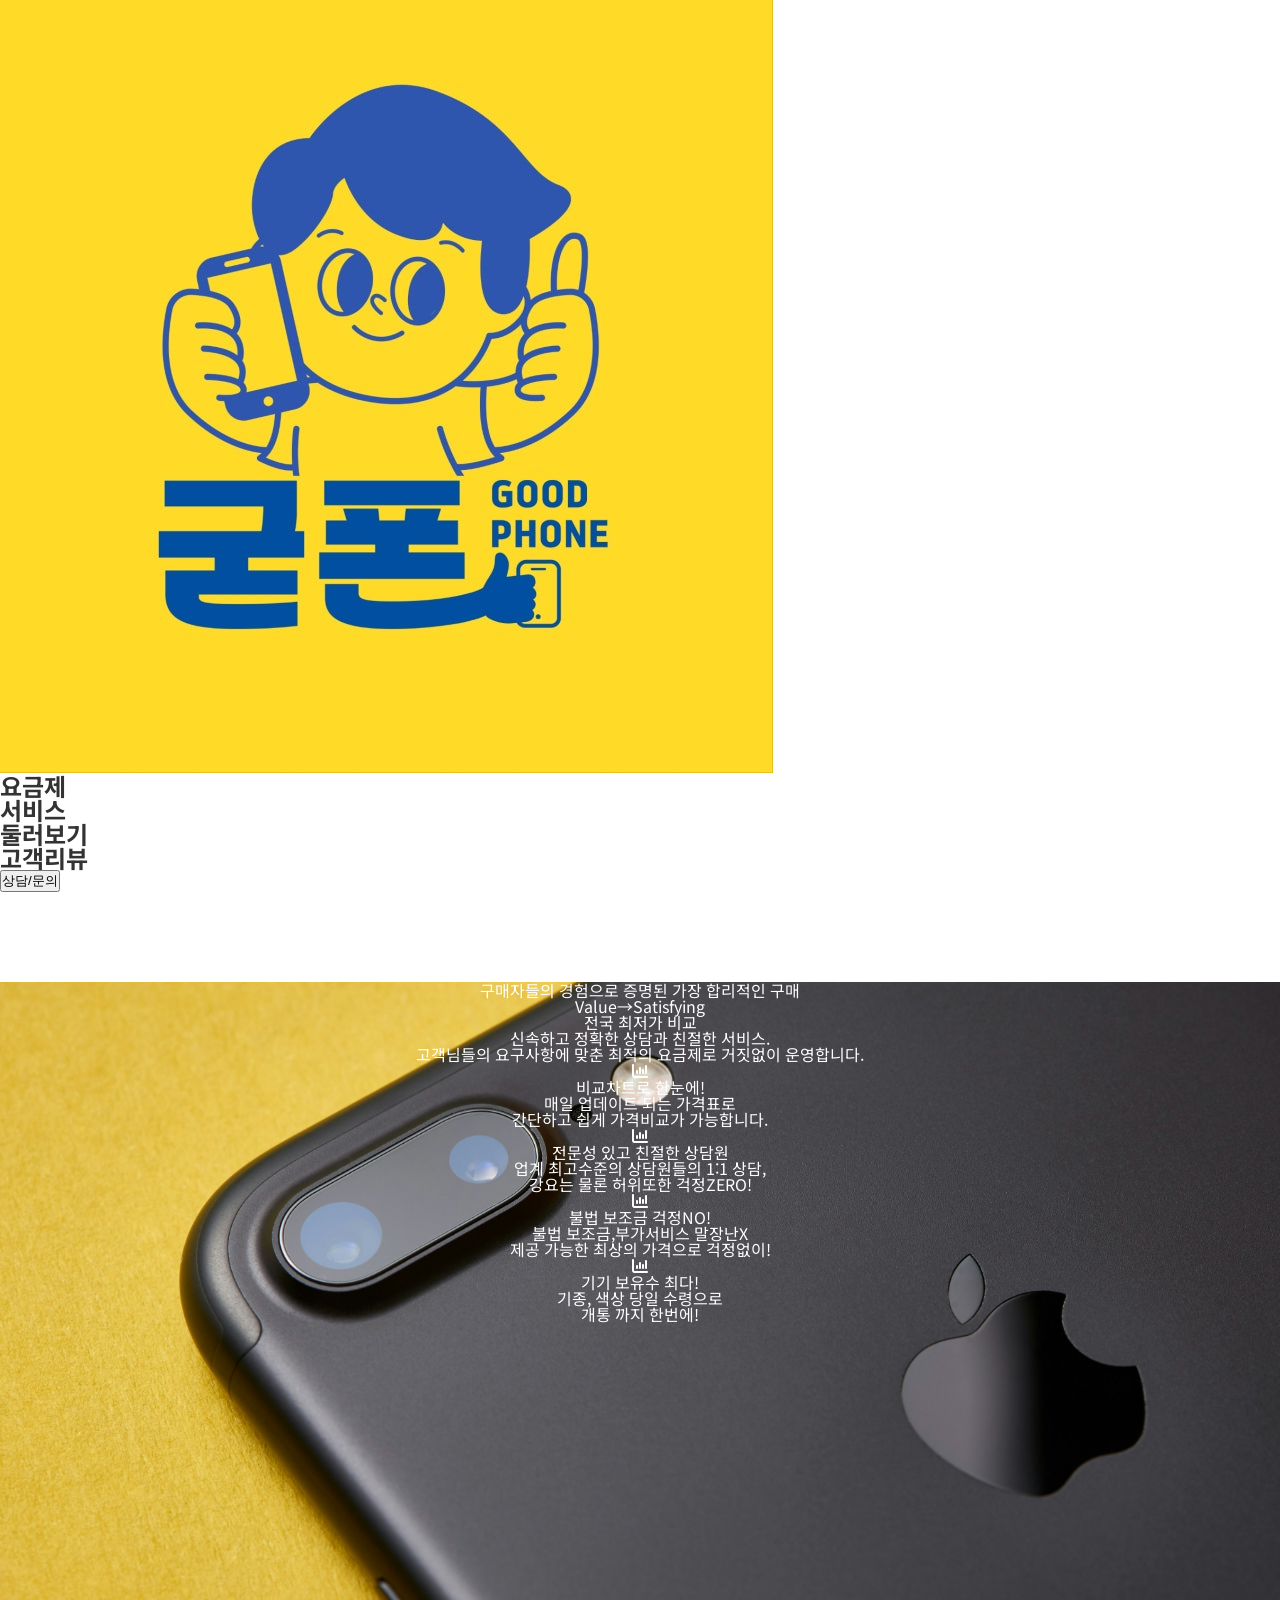
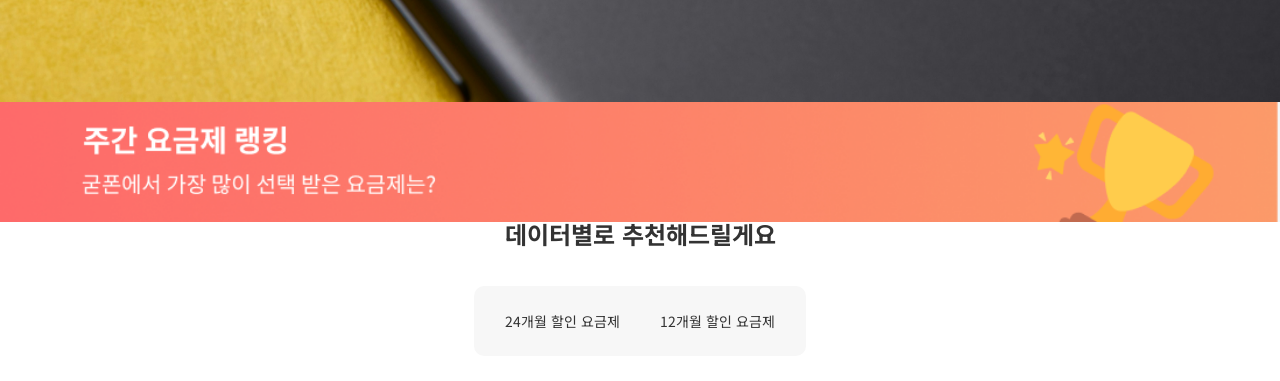
<file: landingpage.html>
<!DOCTYPE html>
<html lang="ko">

<head>
    <meta charset="UTF-8">
    <meta name="viewport" content="width=device-width, initial-scale=1.0">
    <title>LandingPage</title>
    <link rel="stylesheet" href="./assets/css/reset.min.css">
    <link rel="stylesheet" href="./assets/css/style.css">
    <link rel="stylesheet" href="https://cdnjs.cloudflare.com/ajax/libs/font-awesome/6.1.0/css/all.min.css">

</head>

<body>
    <header>
        <div class="header-container">
            <img class="mark" src="../assets/images/brandmark.jpg" alt="brand mark">
            <ul class="header-list">
                <li class="title header-list-items">요금제</li>
                <li class="title header-list-items">서비스</li>
                <li class="title header-list-items">둘러보기</li>
                <li class="title header-list-items">고객리뷰</li>
            </ul>
            <button class="btn01 header-btn">상담/문의</button>
        </div>
    </header>

    <main>
        <div class="hero-sec">
            <div class="hero-sec-txt">
                <p class="hero-sec-subtitle">구매자들의 경험으로 증명된 가장 합리적인 구매</p>
                <h1 class="hero-sec-title">Value→Satisfying</h1>
                <p class="hero-sec-desc">
                    전국 최저가 비교<br>
                    신속하고 정확한 상담과 친절한 서비스.<br>
                    고객님들의 요구사항에 맞춘 최적의 요금제로 거짓없이 운영합니다.
                </p>
            </div>

            <div class="hero-sec-card">
                <div class="hero-sec-card-items card1">
                    <i class="hero-sec-icons fa-solid fa-chart-column"></i>
                    <div class="hero-sec-card-text">
                        <h2 class="hero-sec-card-title">비교차트로 한눈에!</h2>
                        <p class="hero-sec-card-desc">
                            매일 업데이트 되는 가격표로<br>
                            간단하고 쉽게 가격비교가 가능합니다.
                        </p>
                    </div>
                </div>
                <div class="hero-sec-card-items card2">
                    <i class="hero-sec-icons fa-solid fa-chart-column"></i>
                    <div class="hero-sec-card-text">
                        <h2 class="hero-sec-card-title">전문성 있고 친절한 상담원</h2>
                        <p class="hero-sec-card-desc">
                            업계 최고수준의 상담원들의 1:1 상담,
                            <br>
                            강요는 물론 허위또한 걱정ZERO!
                        </p>
                    </div>
                </div>
                <div class="hero-sec-card-items card3">
                    <i class="hero-sec-icons2 fa-solid fa-chart-column"></i>
                    <div class="hero-sec-card-text">
                        <h2 class="hero-sec-card-title">불법 보조금 걱정NO!</h2>
                        <p class="hero-sec-card-desc">
                            불법 보조금,부가서비스 말장난X
                            <br>
                            제공 가능한 최상의 가격으로 걱정없이!
                        </p>
                    </div>
                </div>
                <div class="hero-sec-card-items card4">
                    <i class="hero-sec-icons2 fa-solid fa-chart-column"></i>
                    <div class="hero-sec-card-text">
                        <h2 class="hero-sec-card-title">기기 보유수 최다!</h2>
                        <p class="hero-sec-card-desc">
                            기종, 색상 당일 수령으로 <br>
                            개통 까지 한번에!
                        </p>
                    </div>
                </div>
            </div>
        </div>


        <!-- banner-sec -->
        <div class="banner-sec">
            <div class="banner-top">
                <a href="#">
                </a>
            </div>
            <div class="banner-bottom">
                <a href="#">
                </a>
            </div>
        </div>


        <!-- plan-sec -->
        <div class="plan-sec">
            <h2 class="title">데이터별로 추천해드릴게요</h2>
            <ul class="tap-list">
                <li>
                    <a href="#">24개월 할인 요금제</a>
                </li>
                <li>
                    <a href="#">12개월 할인 요금제</a>
                </li>
            </ul>
        </div>





    </main>
</body>

</html>
</file>
<file: assets/css/style.css>
@import url('https://fonts.googleapis.com/css2?family=Noto+Sans+KR&family=Roboto+Condensed:ital,wght@0,100..900;1,100..900&display=swap');


* {
    margin: 0;
    padding: 0;
    box-sizing: border-box;
}

body {
    font-family: "Noto Sans KR", sans-serif;
    color: var(--black-color);
    background-color: var(--white-color);
    position: relative;
    max-width: 1920px;
    margin: 0 auto;
}

li {
    list-style: none;
}

a {
    color: inherit;
    text-decoration: none;
    display: block;
}

button {
    cursor: pointer;
}

/* common settings */
:root {
    --black-color: #333;
    --white-color: #fff;
    --primary-color: #2E56AE;
    --red-color: #E34140;
    --yellow-color: #FFB000;
    --gray-color: #585757;
}

.container {
    width: 100%;
    padding-right: 22%;
    padding-left: 22%;
}

.mb-70 {
    margin-bottom: 70px;
}

.mb-40 {
    margin-bottom: 40px;
}

.mb-20 {
    margin-bottom: 20px;
}

.btn {
    height: 45px;
    background-color: var(--primary-color);
    color: var(--white-color);
    border-radius: 10px;
    font-size: 20px;
    font-weight: bold;
    border: none;
    padding: 12px 30px;

}

.title {
    font-size: 24px;
    color: var(--black-color);
    font-weight: bold;
}

.new-box {
    width: max-content;
    font-size: 12px;
    background-color: var(--primary-color);
    color: #fff;
    padding: 3px 10px;
    text-align: center;
    border-radius: 30px;
    margin-right: 8px;
}

.direct-btn {
    width: max-content;
    display: inline-block;
    background-color: var(--white-color);
    padding: 10px 20px;
    border: 1px solid var(--black-color);
    border-radius: 30px;
    margin: 0 auto;
    color: var(--black-color);
    display: flex;
    align-items: center;
    justify-content: center;
}

.direct-btn>p>span {
    color: var(--primary-color);
}

.direct-btn>a {
    display: flex;
    justify-content: space-between;
}

.direct-arrow {
    margin-left: 10px;
    font-size: 12px;
}

.border {
    border-radius: 10px;
}

.font-20 {
    font-size: 20px;
}

.font-16 {
    font-size: 16px;
}

.b {
    font-weight: 600;
}

.m {
    font-weight: 500;
}

.r {
    font-weight: 400;
}



/* header */
.header {
    width: 100%;
    height: 90px;
    font-weight: 600;
    text-align: center;
    border-bottom: 2px solid rgba(0, 0, 0, 0.2);
    background-color: var(--white-color);
    position: fixed;
    top: 0;
    left: 0;
    z-index: 10;
}

.header-wrap {
    display: flex;
    width: 100%;
    justify-content: space-around;
    align-items: center;
}

.logo {
    width: 90px;
    height: 88px;
}

.logo>img {
    width: 90px;
    height: 100%;
}

.menu-li {
    width: 100%;
    display: flex;
}

.menu {
    width: 100%;
}

.menu>a {
    width: 100%;
}

.contact-btn>h5 {
    width: 100px;
}

.h-btn {
    width: 90px;
    height: 88px;
    font-size: 48px;
    padding: 10px 15px;
    display: none;
    border-radius: 0;
    background-color: var(--white-color);
    color: var(--black-color);
}

.h-menu-on {
    width: 100%;
    height: 100vh;
    position: absolute;
    top: 0;
    left: 0;
    padding: 70px;
    background-color: #fff;
    display: none;
}

.close-btn {
    float: right;
    background-color: #fff;
    color: #333;
}

.h-menu-title {
    font-size: 50px;
    margin: 5vh 0;
}

.h-menu {
    color: var(--gray-color);
    font-size: 20px;
    margin: 7vh 0;
}

/* hero-sec */
.hero-sec {
    margin-top: 90px;
    width: 100vw;
    height: 80vh;
    background-image: url("../images/banner.jpg");
    background-size: cover;
    background-repeat: no-repeat;
    background-position: center;
    color: var(--white-color);
    position: relative;
    text-align: center;
}

.hero-content {
    position: absolute;
    top: 50%;
    left: 50%;
    transform: translate(-50%, -50%);
}

.hero-txt {
    margin-bottom: 50px;
}

.hero-txt>h2 {
    font-size: 68px;
    margin-top: 0px;
    margin-bottom: 10px;
}

/* banner-sec */
.mySwiper {
    width: 100%;
    height: 300px;
}

swiper-slide {
    background-image: url("../images/banner-top.png");
    background-size: cover;
    background-repeat: no-repeat;
    background-position: center;
}

.banner-wrap {
    width: 100%;
}

.banner-img01 {
    width: 100%;
    height: 350px;
    background-image: url("../images/banner-top.png");
    background-size: cover;
    background-position: center;
    background-repeat: no-repeat;
}

.banner-bottom {
    width: 100%;
    height: 120px;
    background-image: url("../images/banner-bottom.png");
    background-size: cover;
    background-position: center;
    background-repeat: no-repeat;
}


/* plan-sec */
.plan-sec {
    width: 100%;
    /* background-color: #2E56AE; */
}

.plan-sec>.title {
    text-align: center;
}

.plan-sec>h2 {
    margin-bottom: 40px;
}

.tap-list {
    display: flex;
    width: 332px;
    justify-content: center;
    background-color: #F7F7F7;
    padding: 8px 5px;
    margin: 0 auto;
    margin-bottom: 25px;
    font-size: 14px;
    border-radius: 10px;
}

.tap-list li {
    border-radius: 10px;
    padding: 20px;
}

.on {
    background-color: #fff;

}

.tap-list .plan-container {
    width: 100%;
    height: 100%;
    background-color: #fff;
    font-weight: 600;
}

.plan-list {
    border: 1px solid #ddd;
    margin-bottom: 16px;
    position: relative;
}

.plan-list>a {
    width: 100%;
    height: 100%;
    padding: 35px 50px;
}

.plan-list:last-child {
    margin-bottom: 25px;
}

.plan-content-wrap {
    display: flex;
    gap: 20px;
    align-items: center;
}

.plan-txt-top {
    display: flex;
    justify-content: space-between;
    align-items: center;
}

.gb {
    color: var(--red-color);
    font-size: 38px;
}

.won {
    font-size: 20px;
}

.value {
    font-size: 28px;
}

.plan-txt-bottom {
    display: flex;
    justify-content: space-between;
}

.plan-txt-bottom>p {
    font-size: 15px;
    color: #757E87;
}

.plan-txt-bottom>p>span {
    color: #333;
}

.plan-txt-bottom-left {
    display: flex;
}

.plan-txt-bottom-left>p {
    font-size: 16px;
    font-weight: 400;
}

.plan-txt-bottom-left>p>span {
    color: var(--primary-color);
    font-weight: 600;
}

.arrow {
    position: absolute;
    top: 50%;
    right: 20px;
    transform: translate(-50%, -50%);
}


/* direct-sec */
.direct-sec>.title {
    text-align: center;
}

.direct-wrap {
    width: 100%;
    display: flex;
    flex-wrap: wrap;
    flex-direction: row;
    gap: 2%;
    justify-content: space-between;
}

.direct-contents {
    width: 49%;
    height: 136px;
    display: flex;
    justify-content: space-between;
    padding: 30px;
    background-color: #fff;
    border: 1px solid #ddd;
    border-radius: 10px;
    align-items: center;
    font-size: 22px;
    margin-bottom: 22px;
}

.direct-contents i {
    font-size: 60px;
    color: var(--primary-color);
}

.direct-contents>p>span {
    color: var(--primary-color);
}


/* phone-sec */
.phone-sec {
    width: 100%;
}

.phone-sec>.title {
    text-align: center;
    margin-top: 50px;
    margin-bottom: 40px;
}

.phone-wrap {
    display: flex;
    flex-wrap: wrap;
    flex-direction: row;
    gap: 2%;
}

.phone-card {
    position: relative;
    width: 32%;
    height: 364px;
    margin-bottom: 20px;
    border-radius: 10px;
    background-size: cover;
    background-position: center;
    background-repeat: no-repeat;
}

.phone-card1 {
    background-image: url("../images/fold7.png");
}

.phone-card2 {
    background-image: url("../images/flip7.png");
}

.phone-card3 {
    background-image: url("../images/shaomi14.png");
}

.phone-card4 {
    background-image: url("../images/iphone17pro.png");
}

.phone-card5 {
    background-image: url("../images/iphone17.png");
}

.phone-card6 {
    background-image: url("../images/iphone17air.png");
}

.hover {
    width: 100%;
    height: 100%;
    background: linear-gradient(to top, rgba(0, 0, 0, 0.85), 60%, rgba(255, 255, 255, 0.85));
    position: relative;
    color: #fff;
    display: none;
}

.hover>a {
    position: absolute;
    bottom: 0px;
    left: 0px;
    width: 100%;
    height: 100%;
    padding: 170px 5% 5% 5%;
}

.hover>.new-box {
    position: absolute;
    top: 0;
    left: 0;
}

.phone-contents-title {
    font-size: 28px;
    font-weight: 600;
    margin-bottom: 0;
}

.phone-storage {
    font-size: 14px;
    font-weight: 400;
    margin-bottom: 10px;
}

.phone-price01 {
    font-size: 14px;
    font-weight: 400;
    text-decoration: line-through;
}

.phone-price02 {
    font-size: 24px;
    font-weight: 500;
}

.phone-desc {
    font-size: 16px;
    font-weight: 500;
}

.phone-direct {
    width: 200px;
    margin-bottom: 70px;
}

/* review-sec */
.title-wrap {
    display: flex;
    justify-content: space-between;
    margin-bottom: 40px;
}

.whole-review {
    color: #767D85;
    vertical-align: sub;
}

.whole-review>i {
    margin-left: 5px;
}

.review-container {
    width: 100%;
    background-color: #F7F7F7;
    padding: 4% 10%;
}

.review-title-wrap {
    display: flex;
    align-items: center;
    margin-bottom: 10px;
    margin-top: 20px;
}

.review-title-wrap>h2 {
    margin-right: 25px;
}

.review-title>span {
    color: var(--primary-color);
    margin-right: 15px;
}

.star>i {
    color: #FFB000;
    margin-right: 6px;
}

.review-desc {
    color: #808080;
    padding-bottom: 20px;
    border-bottom: 2px solid #EEEEEE;
}



/* qna-sec */
.qna-sec>.title {
    text-align: center;
    margin-top: 70px;
    margin-bottom: 40px;
}

.qna-contents input,
.qna-contents select {
    margin-bottom: 30px;
    font-size: 16px;
    color: var(--black-color);
}

.qna-container {
    /* background-color: #2E56AE; */
    display: flex;
    flex-wrap: wrap;
    gap: 2%;

}

.qna-title {
    font-size: 18px;
    font-weight: 500;
    margin-bottom: 20px;
}

.qna-title>span {
    color: var(--red-color)
}

.content01 {
    width: 69%;
}

.content01>input {
    display: block;
    padding: 13px;
    width: 100%;
    border-radius: 8px;
}

.content02 {
    width: 29%;
}

.content02>select {
    display: block;
    padding: 13px;
    width: 100%;
    border-radius: 8px;
}

.content03 {
    width: 100%;
}

.input-container {
    width: 100%;
    display: flex;
    gap: 2%;
}

.input-container>select {
    width: 32%;
    padding: 13px;
    border-radius: 8px;
}

.input-container>input {
    width: 32%;
    padding: 13px;
    border-radius: 8px;
    font-size: 16px;
}

.content04 {
    width: 100%;
}

.content04>select {
    width: 100%;
    padding: 13px;
    border-radius: 8px;
}

.content05 {
    width: 100%;
}

.content05>textarea {
    width: 100%;
    padding: 13px;
    border-radius: 8px;
    height: 180px;
    font-size: 16px;
    margin-bottom: 30px;
}

.submit-btn {
    width: 100%;
    padding: 16px;
    border-radius: 10px;
    background-color: var(--primary-color);
    color: var(--white-color);
    font-weight: 500;
    margin-bottom: 70px;
}

/* footer */
.footer {
    width: 100%;
    height: 100%;
    padding: 40px 0;
    text-align: center;
}

.footer-logo {
    width: 40px;
}

.service-wrap {
    width: max-content;
    display: flex;
    margin: 0 auto;
}

.service-wrap>li {
    font-size: 16px;
    font-weight: 600;
    border-right: 2px solid var(--gray-color);
    padding: 0 12px
}

.service-wrap>li:last-child {
    border: none;
}

.footer-txt {
    font-size: 12px;
    line-height: 20px;
    margin-bottom: 10px;

}

.copyright {
    font-weight: 600;
    font-size: 10px;
    margin-bottom: 10px;
}

.icon-wrap {
    display: flex;
    gap: 5px;
    width: max-content;
    margin: 0 auto;
}

.icon-wrap>img {
    width: 30px;
    opacity: 0.5;
}











@media (max-width: 1280px) {
    .container {
        padding: 0 10%;
    }

    .header-wrap {
        justify-content: space-between;
    }

}

@media (max-width: 1024px) {
    .container {
        padding: 0;
    }
}

@media (max-width: 738px) {
    .menu-li {
        display: none;
    }

    .contact-btn {
        display: none;
    }

    .h-btn {
        display: block;
    }


    /* hero-sec */

    .hero-txt>h2 {
        font-size: 48px;
    }

    /* direct-sec */
    .direct-wrap {
        gap: 0;
    }

    .direct-contents {
        width: 100%;
    }

    /* phone-sec */
    .phone-card {
        width: 49%;
    }
}

@media (max-width: 480px) {
    .hero-txt>h2 {
        font-size: 36px;
    }

    .phone-card {
        width: 100%;
    }
}
</file>
